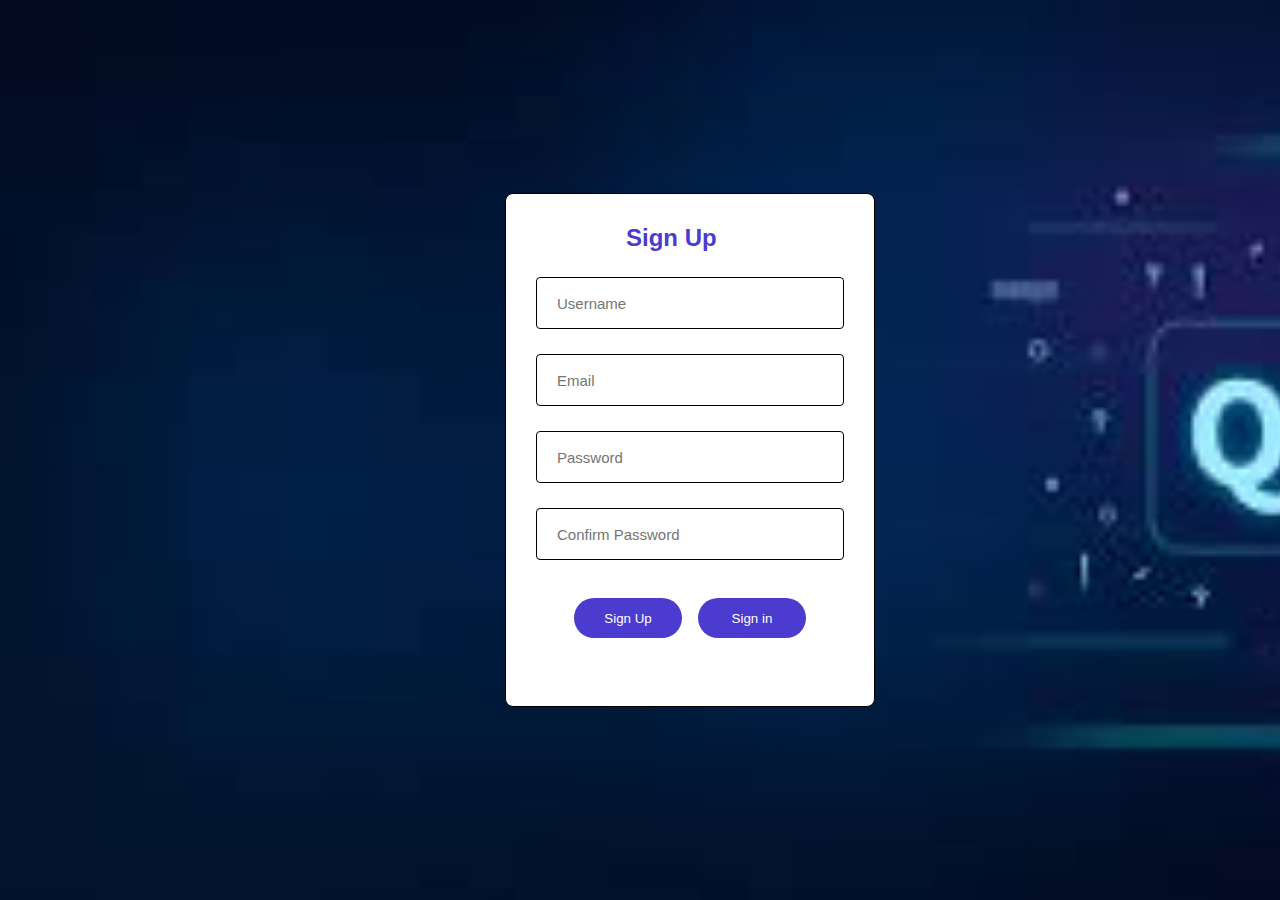
<file: index.html>
<!DOCTYPE html>
<html lang="en">
  <head>
    <meta charset="UTF-8" />
    <meta name="viewport" content="width=device-width, initial-scale=1.0" />
    <title>Document</title>
    <link
      rel="stylesheet"
      href="https://cdnjs.cloudflare.com/ajax/libs/font-awesome/6.5.2/css/all.min.css"
      integrity="sha512-SnH5WK+bZxgPHs44uWIX+LLJAJ9/2PkPKZ5QiAj6Ta86w+fsb2TkcmfRyVX3pBnMFcV7oQPJkl9QevSCWr3W6A=="
      crossorigin="anonymous"
      referrerpolicy="no-referrer"
    />
    <link rel="stylesheet" href="./quiz.css" />
  </head>
  <body>
    <div class="container">
      <div class="main">
        <h2 id="head" class="mainhead">Sign Up</h2>
        <form id="form">
          <div id="ic1" class="input-container">
            <i class="fa fa-user"></i>
            <input
              type="text"
              placeholder="Username"
              id="usrname"
              class="name"
            />
          </div>
          <div id="er1" class="error"></div>

          <div id="ic2" class="input-container">
            <i class="fa fa-envelope"></i>
            <input type="email" placeholder="Email" id="email" class="name" />
          </div>
          <div id="er2" class="error"></div>

          <div id="ic3" class="input-container">
            <i class="fa fa-lock"></i>
            <input
              type="password"
              placeholder="Password"
              id="pswd1"
              class="name"
            />
          </div>
          <div id="er3" class="error"></div>

          <div id="ic4" class="input-container">
            <i class="fa fa-lock"></i>
            <input
              type="password"
              placeholder="Confirm Password"
              id="pswd2"
              class="name"
            />
          </div>
          <div id="er4" class="error"></div>

          <div class="btns">
            <button type="submit" id="btn1">Sign Up</button>
            <button type="submit" id="btn2">Sign in</button>
          </div>
        </form>
      </div>
    </div>

    <script>
      document.getElementById("btn2").onclick = function() {
          document.getElementById("ic1").style.display = "none";
          document.getElementById("ic4").style.display = "none";
          document.getElementById("head").innerText = "Sign In";
          document.getElementById("ic2").style.marginTop = "70px";
          document.getElementById("btn1").style.marginTop = "100px";
          document.getElementById("btn2").style.marginTop = "100px";

          document.querySelectorAll(".error").forEach(function(error) {
              error.style.display = "none";
          });

      };

      document.getElementById("btn1").onclick = function () {
        document.getElementById("ic1").style.display = "block";
        document.getElementById("ic4").style.display = "block";
        document.getElementById("head").innerText = "Sign Up";
        document.getElementById("ic2").style.marginTop = "25px";
        document.getElementById("btn1").style.marginTop = "20px";
        document.getElementById("btn2").style.marginTop = "20px";

        document.querySelectorAll(".error").forEach(function (error) {
          error.innerHTML = "";
        });
      };

      document.getElementById("form").addEventListener("submit", function (e) {
    e.preventDefault();
        let isValid = true;
        let username = document.getElementById("usrname").value;
        let email = document.getElementById("email").value;
        let password1 = document.getElementById("pswd1").value;
        let password2 = document.getElementById("pswd2").value;
        if (document.getElementById("head").innerText === "Sign Up") {

        if (
          !username.includes("@") ||
          username.length <= 5 ||
          !/\d/.test(username)
        ) {
          document.getElementById("er1").innerHTML =
            "<b>* Username must contain @, at least 6 characters, and one number</b>";
          isValid = false;
        }

        if (!/^\w+([\.-]?\w+)*@\w+([\.-]?\w+)*(\.\w{2,3})+$/.test(email)) {
          document.getElementById("er2").innerHTML = "<b>* Invalid email</b>";
          isValid = false;
        }

        if (!/^(?=.*\d)(?=.*[a-z])(?=.*[A-Z]).{6,20}$/.test(password1)) {
          document.getElementById("er3").innerHTML =
            "<b>* Password must be 6-20 characters long and contain at least one number, one lowercase and one uppercase letter</b>";
          isValid = false;
        }

        if (password1 !== password2) {
          document.getElementById("er4").innerHTML =
           
          isValid = false;
        }
        if (isValid) {
          const formdata={username,email}
          localStorage.setItem("formdata",JSON.stringify(formdata))
          window.location.href = 'quiztypes.html';
        }
    }
    else{
        if (!/^\w+([\.-]?\w+)*@\w+([\.-]?\w+)*(\.\w{2,3})+$/.test(email)) {
          document.getElementById("er2").innerHTML = "<b>* Invalid email</b>";
          isValid = false;
        }

        if (!/^(?=.*\d)(?=.*[a-z])(?=.*[A-Z]).{6,20}$/.test(password1)) {
          document.getElementById("er3").innerHTML =
            "<b>* Password must be 6-20 characters long and contain at least one number, one lowercase and one uppercase letter</b>";
          isValid = false;
        }

       
        if (isValid) {
          const formdata={email}
          localStorage.setItem("formdata",JSON.stringify(formdata))
          window.location.href = 'quiztypes.html';
        }

    }
      });
      
    
    </script>
  </body>
</html>
</file>
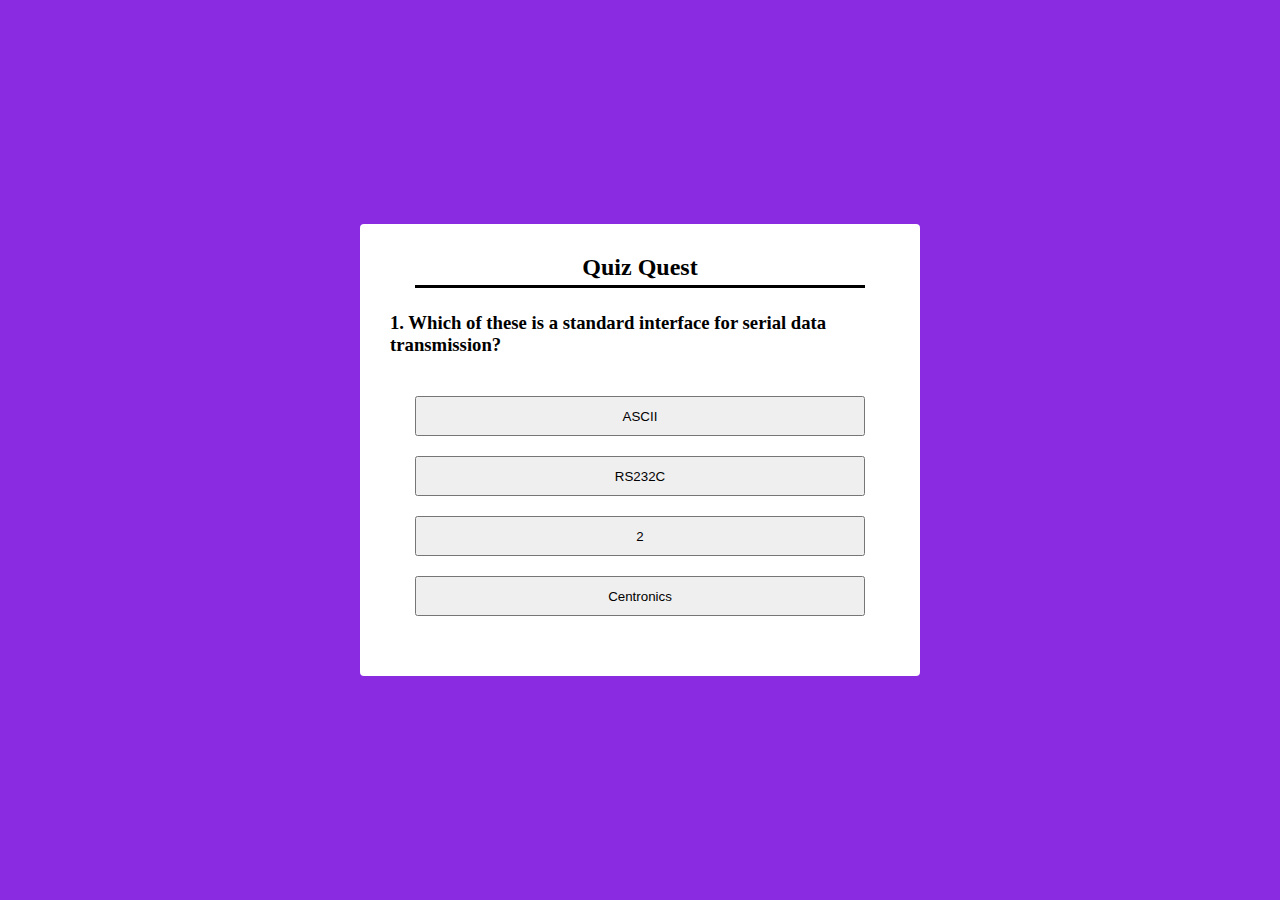
<file: quiz.html>
<!DOCTYPE html>
<html lang="en">
<head>
    <meta charset="UTF-8">
    <meta name="viewport" content="width=device-width, initial-scale=1.0">
    <title>Document</title>
    <link rel="stylesheet" href="./ans.css">
</head>
<body>
 <div class="app">
    <div class="quiz">
      <h2 class="qq">Quiz Quest</h2>
      <div class="line"></div>
      <div class="questions">
        <h3 id="mainque">Questions goes here question goes here question</h3>
        </div>
        <div id="answersButton">
            <button class="btn">Answer1</button>
            <button class="btn">Answer2</button>
            <button class="btn">Answer3</button>
            <button class="btn">Answer4</button>
        </div>
        <h2 id="showScore"></h2>
       <button id="next">Next</button>

     
    </div>
 </div>
<script src="./ans.js"></script>
</body>

</html>
</file>
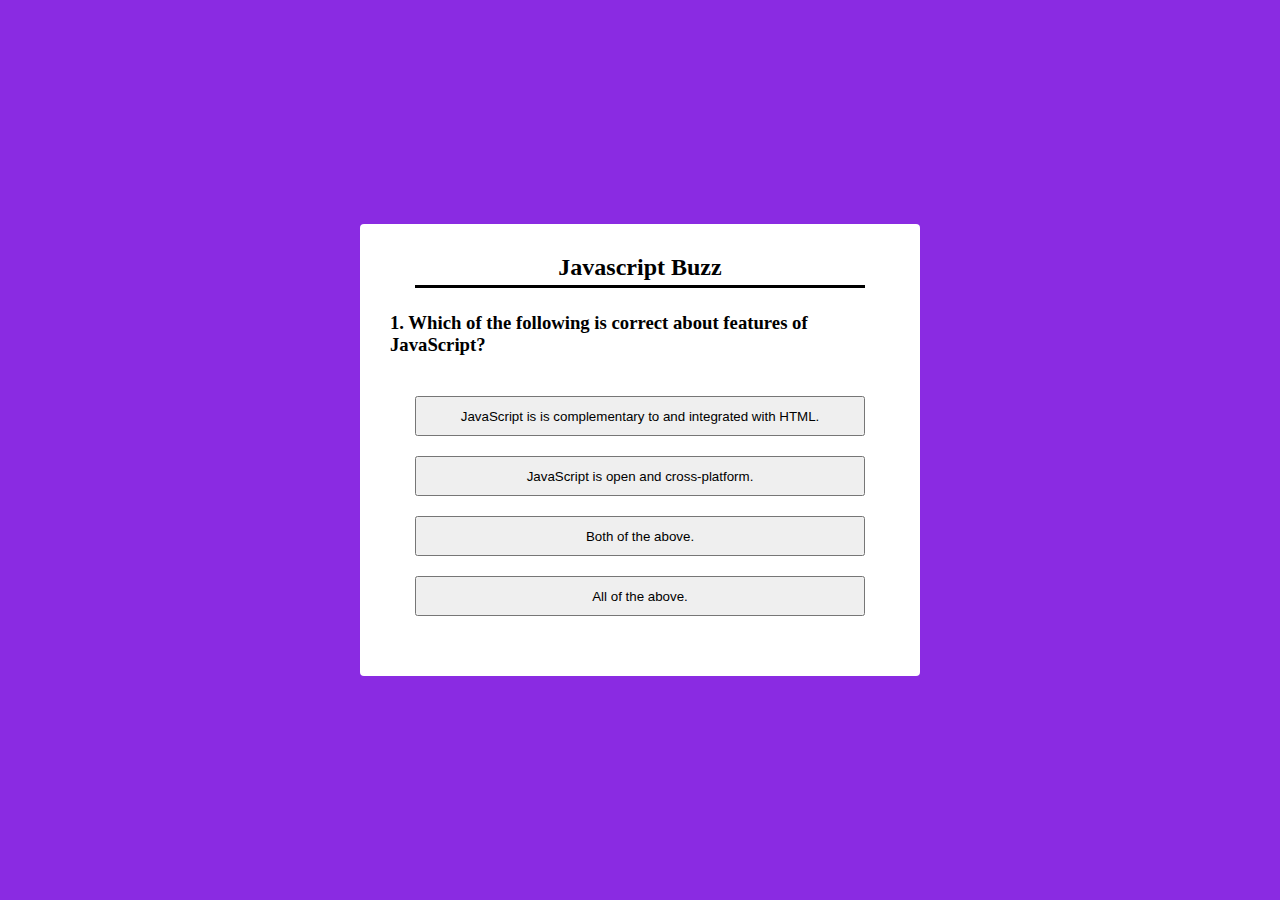
<file: quiz2.html>
<!DOCTYPE html>
<html lang="en">
<head>
    <meta charset="UTF-8">
    <meta name="viewport" content="width=device-width, initial-scale=1.0">
    <title>Document</title>
    <link rel="stylesheet" href="./ans.css">
</head>
<style>

</style>
<body>
 <div class="app">
    <div class="quiz">
      <h2 class="qq">Javascript Buzz</h2>
      <div class="line"></div>
      <div class="questions">
        <h3 id="mainque">Questions goes here question goes here question</h3>
        </div>
        <div id="answersButton">
            <button class="btn">Answer1</button>
            <button class="btn">Answer2</button>
            <button class="btn">Answer3</button>
            <button class="btn">Answer4</button>
        </div>
        <h2 id="showScore"></h2>
       <button id="next">Next</button>

     
    </div>
 </div>
<script src="./ans2.js"></script>
</body>

</html>
</file>
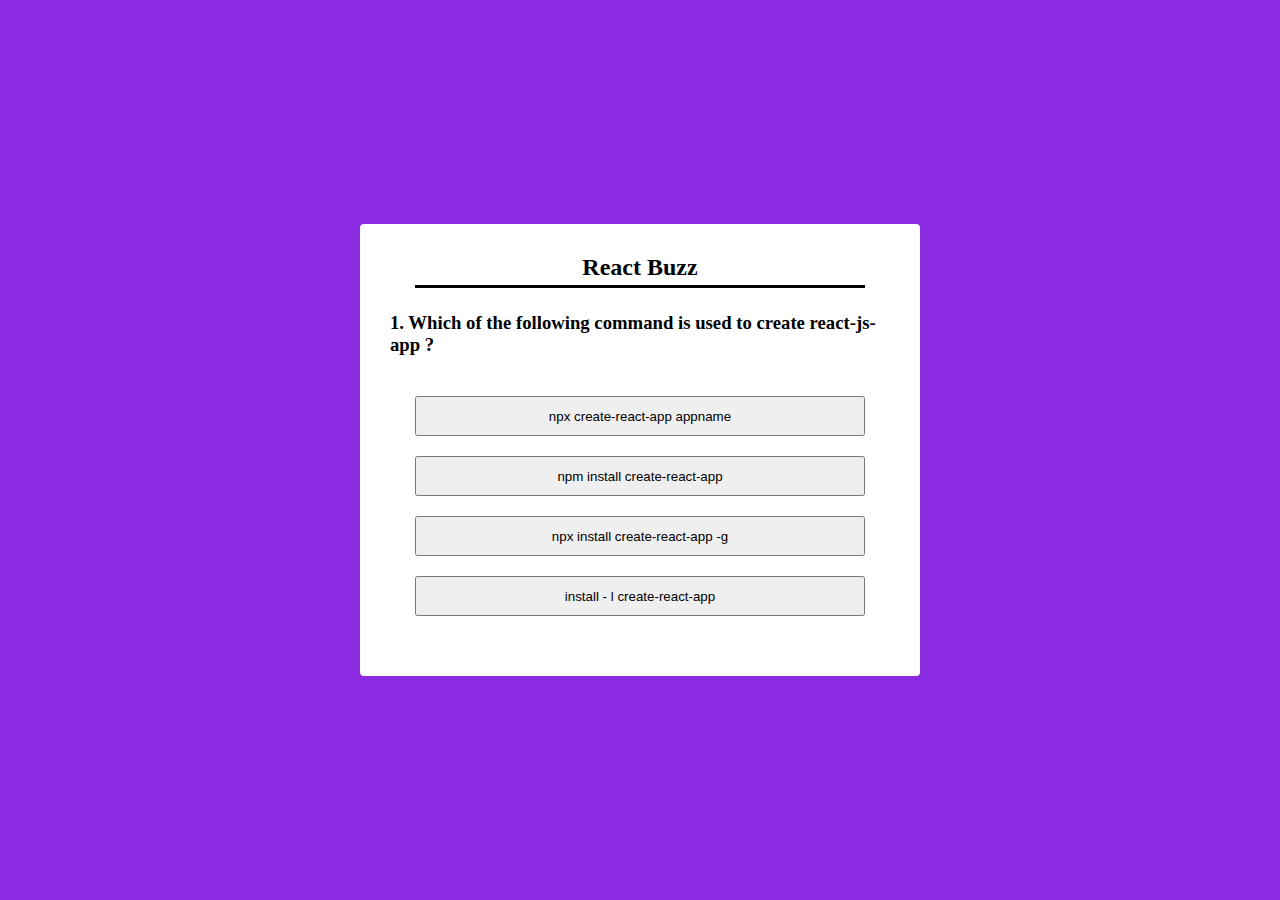
<file: quiz3.html>
<!DOCTYPE html>
<html lang="en">
<head>
    <meta charset="UTF-8">
    <meta name="viewport" content="width=device-width, initial-scale=1.0">
    <title>Document</title>
    <link rel="stylesheet" href="./ans.css">
</head>
<body>
 <div class="app">
    <div class="quiz">
      <h2 class="qq">React Buzz</h2>
      <div class="line"></div>
      <div class="questions">
        <h3 id="mainque">Questions goes here question goes here question</h3>
        </div>
        <div id="answersButton">
            <button class="btn">Answer1</button>
            <button class="btn">Answer2</button>
            <button class="btn">Answer3</button>
            <button class="btn">Answer4</button>
        </div>
        <h2 id="showScore"></h2>
       <button id="next">Next</button>

     
    </div>
 </div>
<script src="./ans3.js"></script>
</body>

</html>
</file>
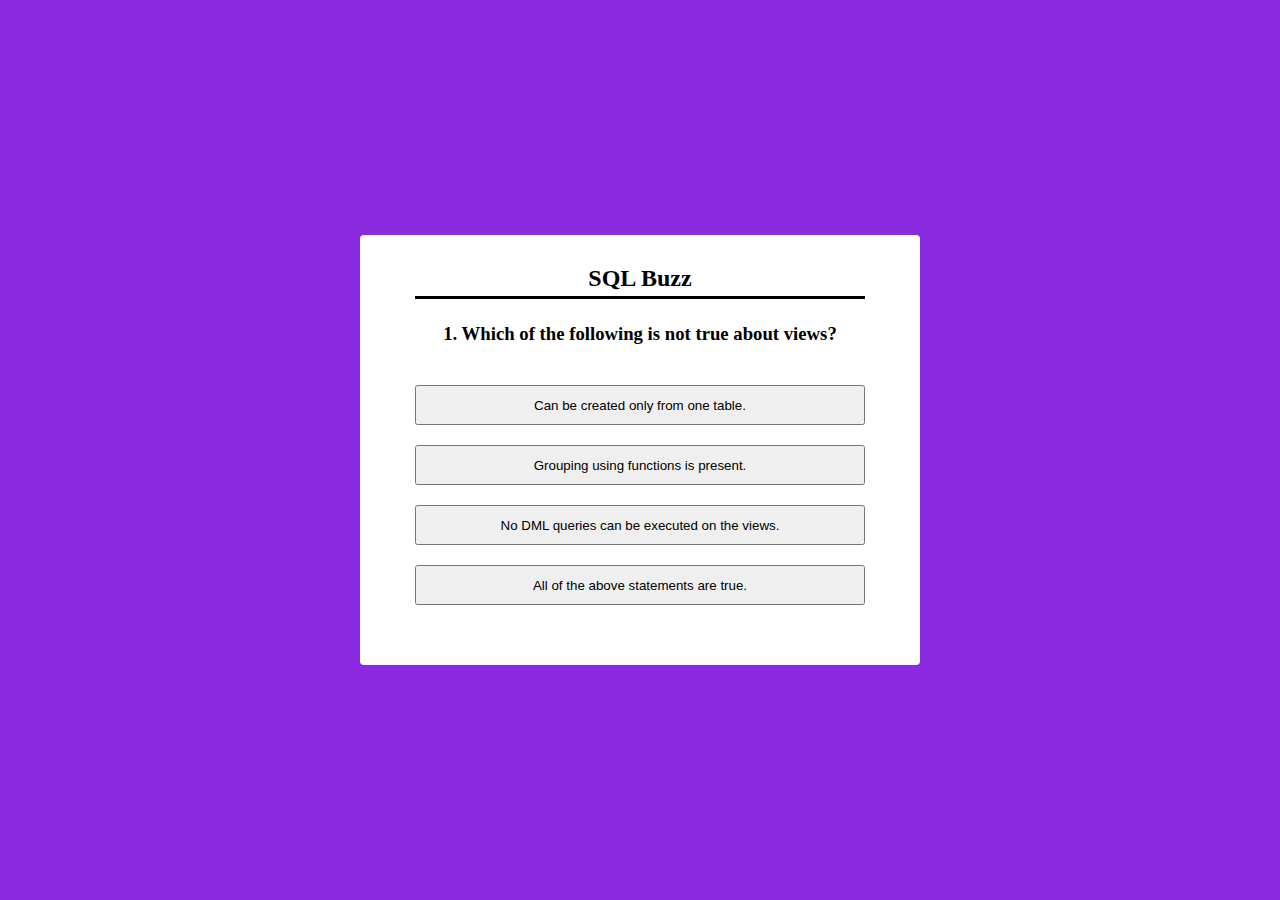
<file: quiz4.html>
<!DOCTYPE html>
<html lang="en">
<head>
    <meta charset="UTF-8">
    <meta name="viewport" content="width=device-width, initial-scale=1.0">
    <title>Document</title>
    <link rel="stylesheet" href="./ans.css">
</head>
<body>
 <div class="app">
    <div class="quiz">
      <h2 class="qq">SQL Buzz</h2>
      <div class="line"></div>
      <div class="questions">
        <h3 id="mainque">Questions goes here question goes here question</h3>
        </div>
        <div id="answersButton">
            <button class="btn">Answer1</button>
            <button class="btn">Answer2</button>
            <button class="btn">Answer3</button>
            <button class="btn">Answer4</button>
        </div>
        <h2 id="showScore"></h2>
       <button id="next">Next</button>

     
    </div>
 </div>
<script src="./ans4.js"></script>
</body>

</html>
</file>
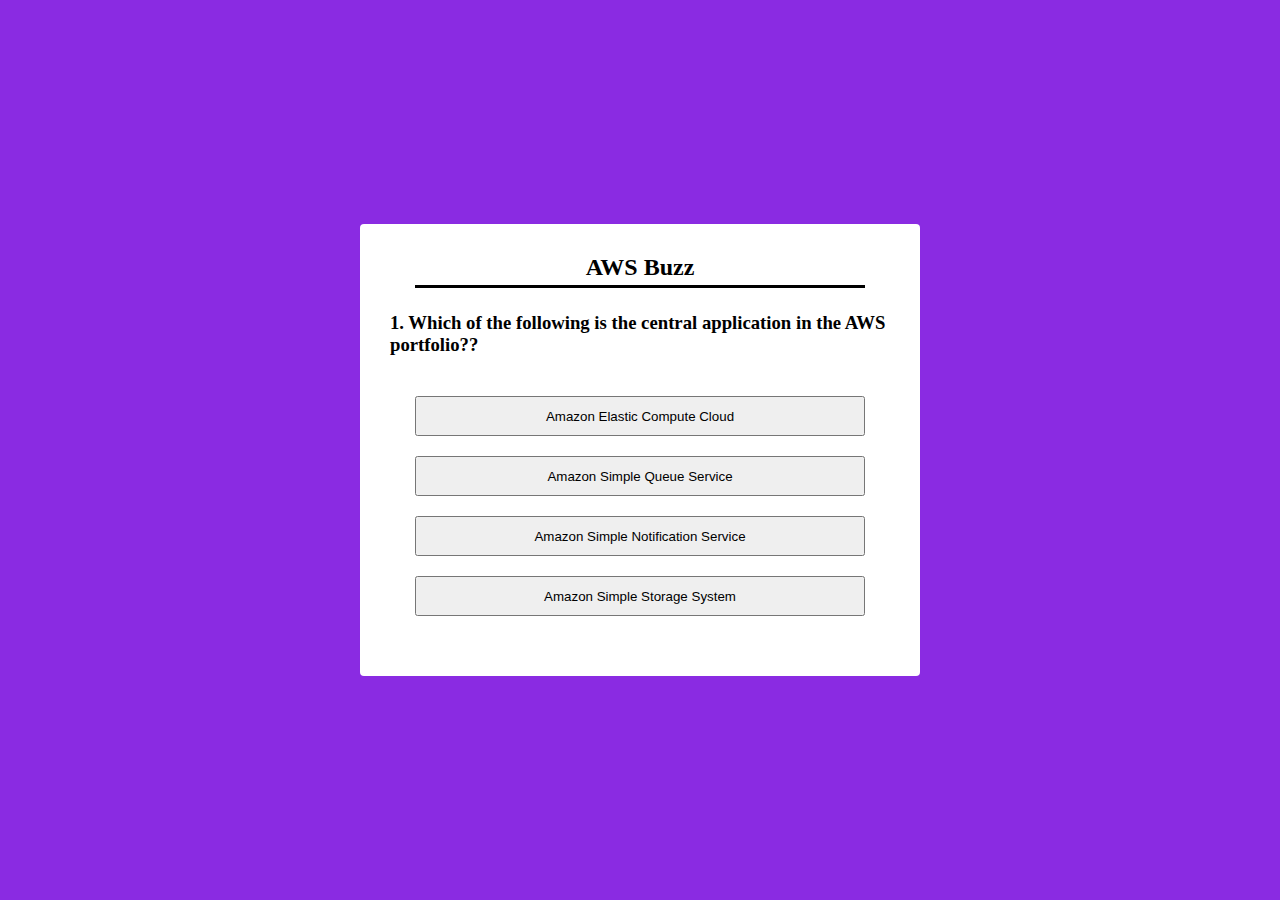
<file: quiz5.html>
<!DOCTYPE html>
<html lang="en">
<head>
    <meta charset="UTF-8">
    <meta name="viewport" content="width=device-width, initial-scale=1.0">
    <title>Document</title>
    <link rel="stylesheet" href="./ans.css">
</head>
<body>
 <div class="app">
    <div class="quiz">
      <h2 class="qq">AWS Buzz</h2>
      <div class="line"></div>
      <div class="questions">
        <h3 id="mainque">Questions goes here question goes here question</h3>
        </div>
        <div id="answersButton">
            <button class="btn">Answer1</button>
            <button class="btn">Answer2</button>
            <button class="btn">Answer3</button>
            <button class="btn">Answer4</button>
        </div>
        <h2 id="showScore"></h2>
       <button id="next">Next</button>
      

     
    </div>
 </div>
<script src="./ans5.js"></script>
</body>

</html>
</file>
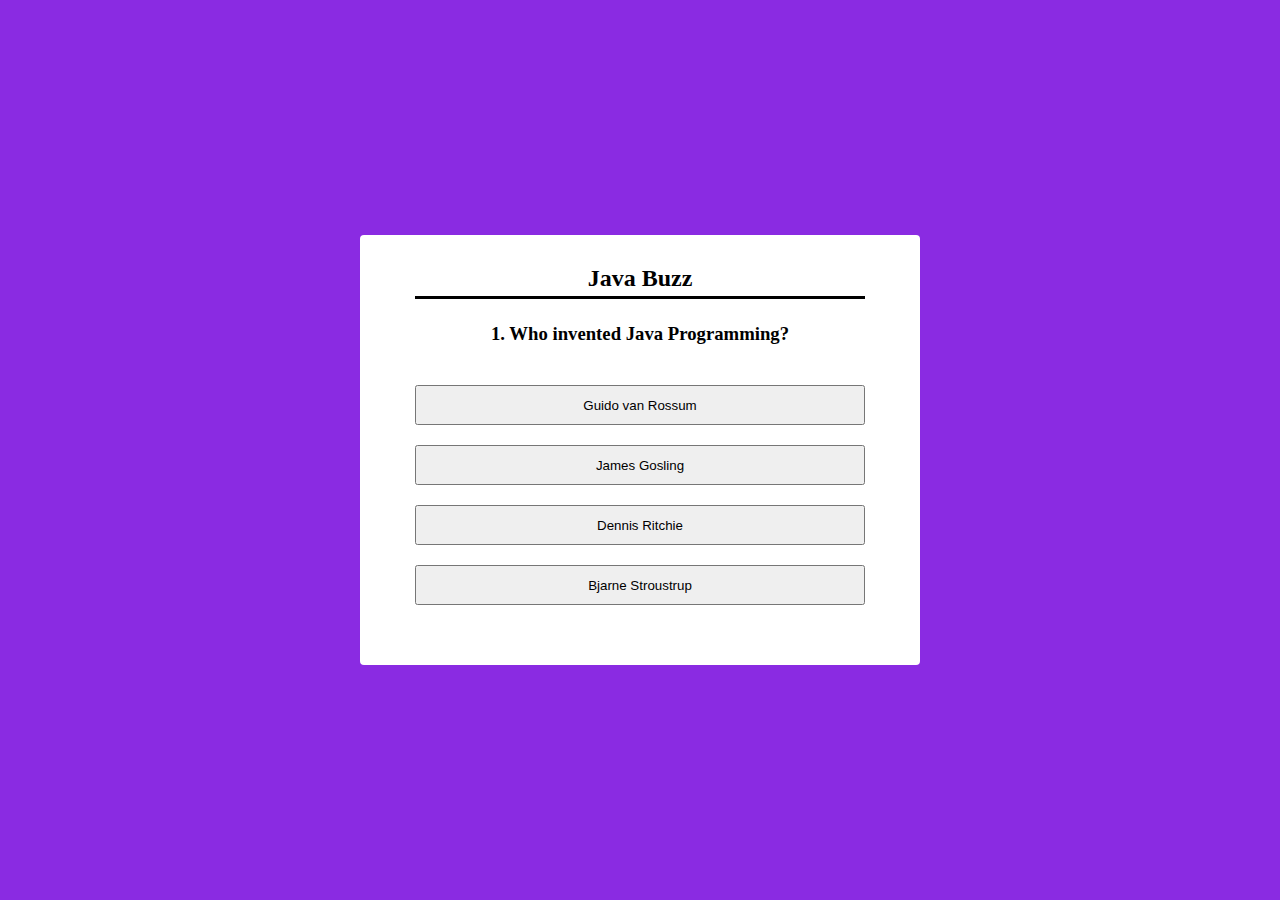
<file: quiz6.html>
<!DOCTYPE html>
<html lang="en">
<head>
    <meta charset="UTF-8">
    <meta name="viewport" content="width=device-width, initial-scale=1.0">
    <title>Document</title>
    <link rel="stylesheet" href="./ans.css">
</head>
<body>
 <div class="app">
    <div class="quiz">
      <h2 class="qq">Java Buzz</h2>
      <div class="line"></div>
      <div class="questions">
        <h3 id="mainque">Questions goes here question goes here question</h3>
        </div>
        <div id="answersButton">
            <button class="btn">Answer1</button>
            <button class="btn">Answer2</button>
            <button class="btn">Answer3</button>
            <button class="btn">Answer4</button>
        </div>
        <h2 id="showScore"></h2>
       <button id="next">Next</button>
      

     
    </div>
 </div>
<script src="./ans6.js"></script>
</body>

</html>
</file>
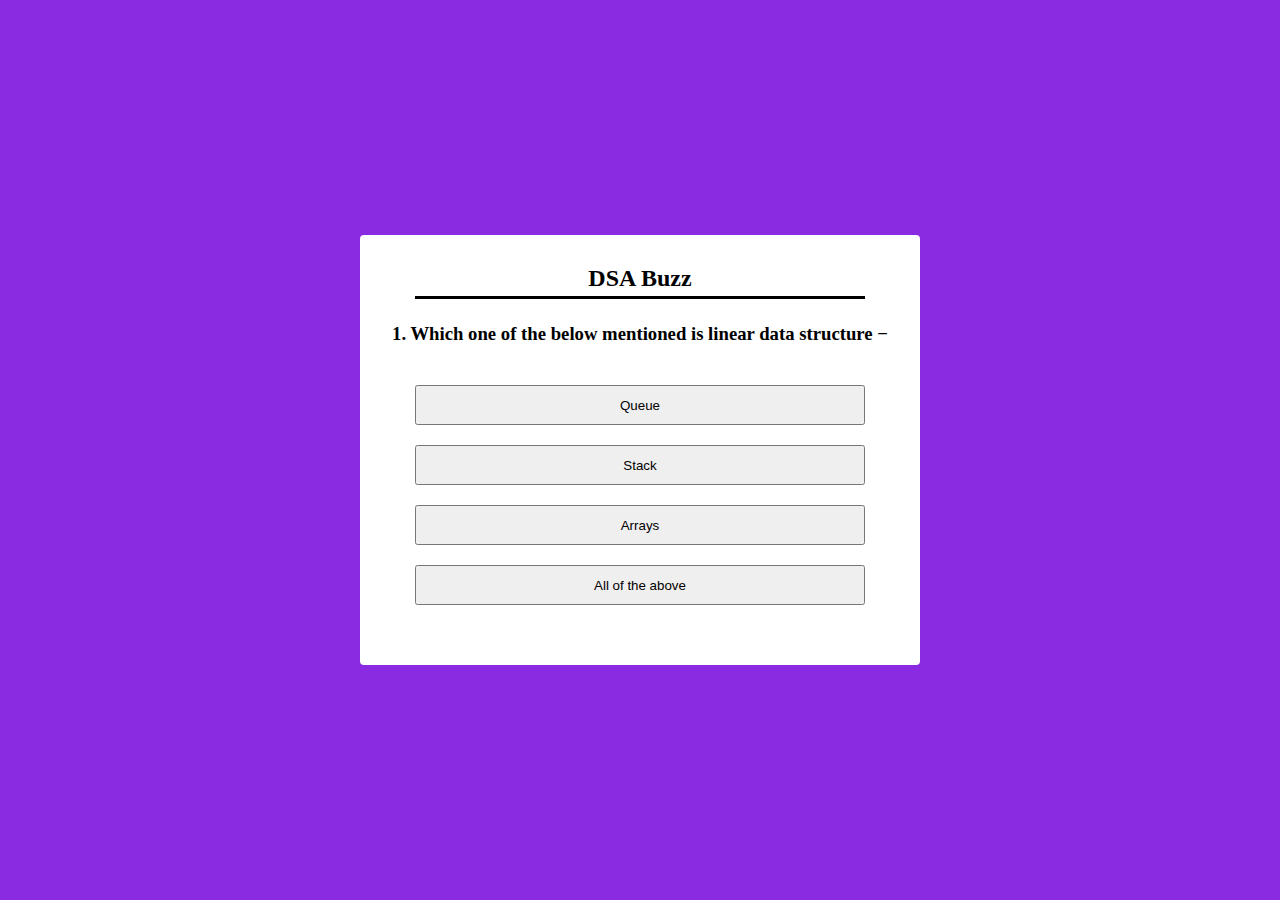
<file: quiz7.html>
<!DOCTYPE html>
<html lang="en">
<head>
    <meta charset="UTF-8">
    <meta name="viewport" content="width=device-width, initial-scale=1.0">
    <title>Document</title>
    <link rel="stylesheet" href="./ans.css">
</head>
<body>
 <div class="app">
    <div class="quiz">
      <h2 class="qq">DSA Buzz</h2>
      <div class="line"></div>
      <div class="questions">
        <h3 id="mainque">Questions goes here question goes here question</h3>
        </div>
        <div id="answersButton">
            <button class="btn">Answer1</button>
            <button class="btn">Answer2</button>
            <button class="btn">Answer3</button>
            <button class="btn">Answer4</button>
        </div>
        <h2 id="showScore"></h2>
       <button id="next">Next</button>
      

     
    </div>
 </div>
<script src="./ans7.js"></script>
</body>

</html>
</file>
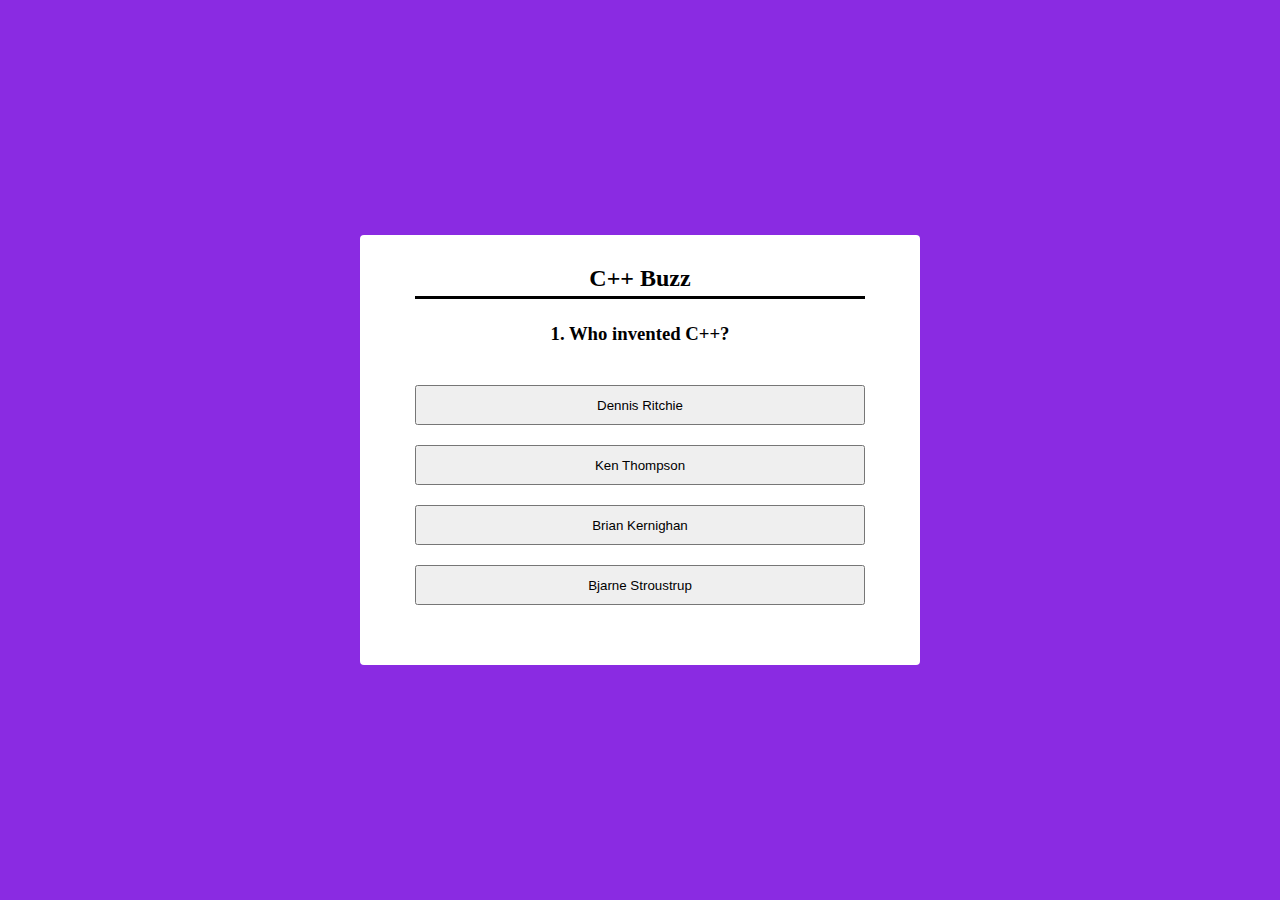
<file: quiz8.html>
<!DOCTYPE html>
<html lang="en">
<head>
    <meta charset="UTF-8">
    <meta name="viewport" content="width=device-width, initial-scale=1.0">
    <title>Document</title>
    <link rel="stylesheet" href="./ans.css">
</head>
<body>
 <div class="app">
    <div class="quiz">
      <h2 class="qq">C++ Buzz</h2>
      <div class="line"></div>
      <div class="questions">
        <h3 id="mainque">Questions goes here question goes here question</h3>
        </div>
        <div id="answersButton">
            <button class="btn">Answer1</button>
            <button class="btn">Answer2</button>
            <button class="btn">Answer3</button>
            <button class="btn">Answer4</button>
        </div>
        <h2 id="showScore"></h2>
       <button id="next">Next</button>
      

     
    </div>
 </div>
<script src="./ans8.js"></script>
</body>

</html>
</file>
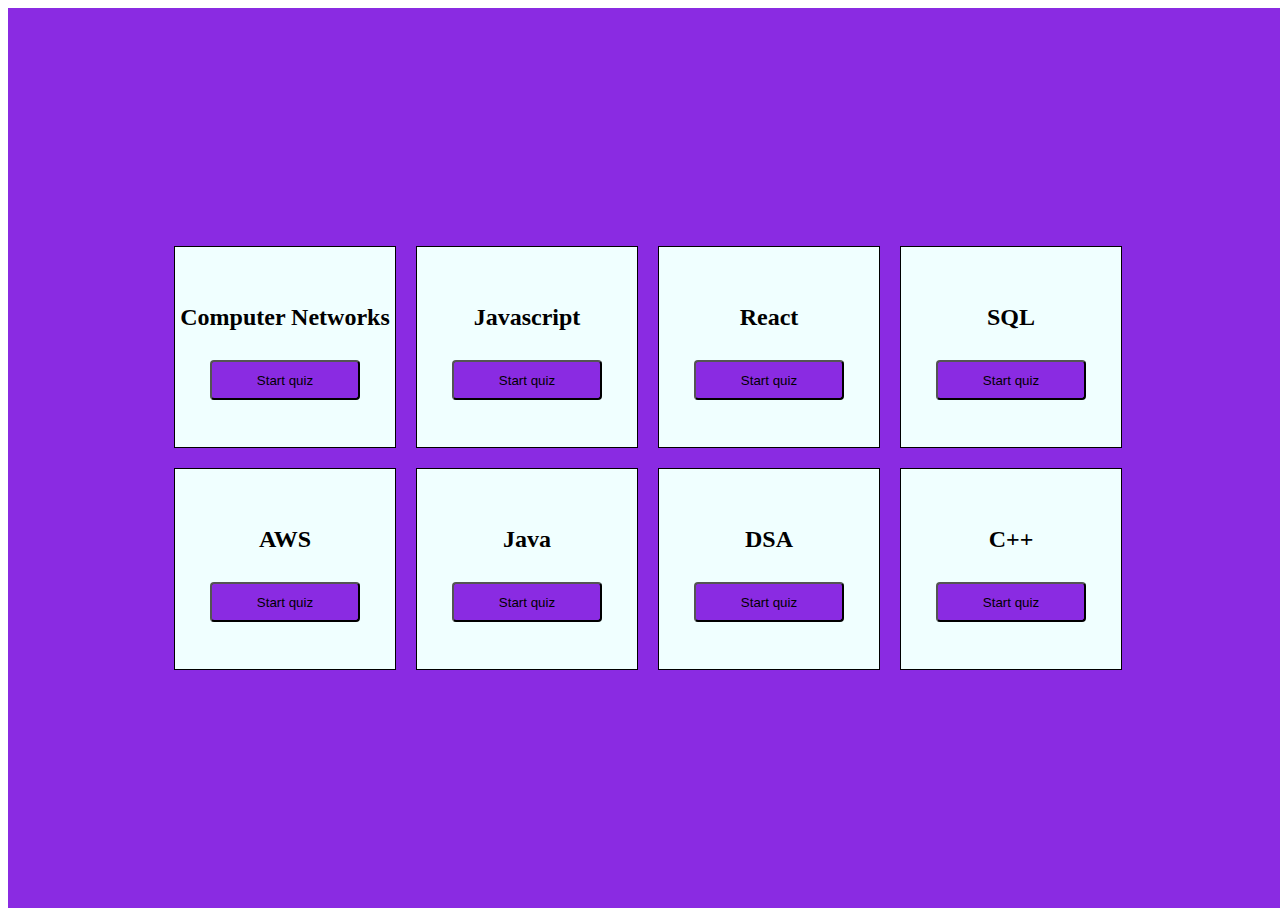
<file: quiztypes.html>
<!DOCTYPE html>
<html lang="en">
<head>
    <meta charset="UTF-8">
    <meta name="viewport" content="width=device-width, initial-scale=1.0">
    <title>Document</title>
</head>
<style>
.main{
    height:100vh;
    width:100vw;
    display:flex;
    justify-content:center;
    align-items:center;
    background-color:blueviolet;
    
  
}
.inner{
    display:grid;
     grid-template-columns: repeat(4, 2fr);;
    grid-template-rows: auto;
    row-gap: 20px;
    column-gap: 20px;
}
.grids{
    height:200px;
    width:220px;
    background-color:azure;
    border:1px solid black;
    display:flex;
    justify-content:center;
    align-items:center;
    flex-direction:column;
}
/* .grids:hover{
    height:210px;
    width:210px;
} */
.btn{
    margin:10px;
    background-color:blueviolet;
    height:40px;
    width:150px;
    border-radius:4px;
    outline:none;

}
.btn:hover{
    background-color:white;
    

}
</style>
<body>
    <div class="main">
        <div class="inner">
            <div class="grids">
                <h2>Computer Networks</h2>
                <button class="btn" id="first">Start quiz</button>
            </div>
            <div class="grids">
                <h2>Javascript</h2>
                <button class="btn" id="second">Start quiz</button>
            </div>
            <div class="grids">
                <h2>React</h2>
                <button class="btn" id="third">Start quiz</button>
            </div>
            <div class="grids">
                <h2>SQL</h2>
                <button class="btn" id="four">Start quiz</button>
            </div>
            <div class="grids">
                <h2>AWS</h2>
                <button class="btn" id="five">Start quiz</button>
            </div>
            <div class="grids">
                <h2>Java</h2>
                <button class="btn" id="six">Start quiz</button>
            </div>
            <div class="grids">
                <h2>DSA</h2>
                <button class="btn" id="seven">Start quiz</button>
            </div>
            <div class="grids">
                <h2>C++</h2>
                <button class="btn" id="eight">Start quiz</button>
            </div>
           
        </div>
    </div>
</body>
<script>
    document.getElementById("first").addEventListener("click",function()
{
    window.location.href="quiz.html";
})
document.getElementById("second").addEventListener("click",function()
{
    window.location.href="quiz2.html";
})
document.getElementById("third").addEventListener("click",function()
{
    window.location.href="quiz3.html";
})
document.getElementById("four").addEventListener("click",function()
{
    window.location.href="quiz4.html";
})
document.getElementById("five").addEventListener("click",function()
{
    window.location.href="quiz5.html";
})
document.getElementById("six").addEventListener("click",function()
{
    window.location.href="quiz6.html";
})
document.getElementById("seven").addEventListener("click",function()
{
    window.location.href="quiz7.html";
})
document.getElementById("eight").addEventListener("click",function()
{
    window.location.href="quiz8.html";
})
</script>
</html>
</file>
<file: quiz.css>
* {
    margin: 0;
    padding: 0;
    box-sizing: border-box;
    font-family: 'Poppins', sans-serif;
}

.container {
    width: 100vw;
    height: 100vh;
    background-image: url("./download (1).jpeg");
    background-size: cover;
    display: flex;
    align-items: center;
}

.main {
    width: 370px;
    border: 1px solid black;
    background-color: #ffffff;
    margin-left: 100px;
    border-radius: 8px;
    padding: 30px;
}

.mainhead {
    color: #4C3BCF;
    margin-left: 90px;
}

.name {
    height: 40px;
    width: 260px;
    padding: 10px;
    border-radius: 4px;
    border: none;
    margin-left: 5px;
    outline: none;
    font-size: 15px;
}

.btns {
    display: flex;
    margin: 30px;
}

#btn1, #btn2 {
    height: 40px;
    width: 130px;
    margin: 8px;
    background-color: #4C3BCF;
    border-radius: 20px;
    color: white;
    border: 0;
    outline: 0;
    cursor: pointer;
}

.input-container {
    display: flex;
    flex-direction: row;
    padding: 5px;
    margin-top: 25px;
    border: 1px solid black;
    border-radius: 4px;
}

i {
    margin-top: 13px;
}

#er1, #er2, #er3, #er4 {
    color: red;
    font-size: 13px;
}
/* mobile devices */
@media (max-width: 600px) {
    .container {
        flex-direction: column;
        align-items: center;
        justify-content: center;
    }

    .main {
        width: 80%;
        margin-left: 0;
        padding: 20px;
    }

    .mainhead {
        margin-left: 0;
        text-align: center;
    }

    .name {
        width: 100%;
    }

    .btns {
        flex-direction: column;
        align-items: center;
    }

    #btn1, #btn2 {
        width: 100%;
        margin: 10px 0;
    }
}

/* Tablets */
@media (max-width: 768px) {
    .container {
        flex-direction: column;
        align-items: center;
        justify-content: center;
    }

    .main {
        width: 80%;
        margin-left: 0;
        padding: 25px;
    }

    .mainhead {
        margin-left: 0;
        text-align: center;
    }

    .name {
        width: 100%;
    }

    .btns {
        flex-direction: row;
        align-items: center;
    }

    #btn1, #btn2 {
      
        
        margin: 10px 5px;
    }
}

/* Desktops */
@media (min-width: 769px) {
    .container {
        flex-direction: row;
        align-items: center;
        justify-content: center;
    }

    .main {
        width: 370px;
        margin-left: 100px;
        padding: 30px;
    }

    .mainhead {
        margin-left: 90px;
    }

    .name {
        width: 260px;
    }

    .btns {
        flex-direction: row;
        align-items: center;
    }

    #btn1, #btn2 {
        width: 130px;
        margin: 8px;
    }
}
</file>
<file: ans.css>
*{
    margin:0;
    padding:0;
}
.app{
    width:100vw;
    height:100vh;
    background-color:blueviolet;
    display:flex;
    justify-content:center;
    align-items:center;
}
.quiz{
    width:500px;
    background-color:white;
  
    border-radius:4px;
    padding:30px;
    display:flex;
    flex-direction:column;
    align-items:center;
    

}
.line{
    border-bottom: 3px solid black;
    width:450px;
    margin:4px;
}

.btn{
    width:450px;
    height:40px;
    margin:10px;
    cursor:pointer;
 
}
#answersButton{
    margin:20px;
    
}
#mainque{
    margin-top:20px;
    margin-bottom:10px;
}

 .btn:hover{
    background-color:blueviolet;
    color:white;
    font-size:20px;
 }
.btn2{
    width:450px;
    height:40px;
    margin:10px;
    
  
}
#next{
    width:80px;
    height:40px;
    border-radius:4px;
    cursor:pointer;
    display:none;
   
}
#next:hover{
    background-color:blueviolet;
    color:white;
    font-size:20px;
}
.correct{
    background-color:green;
    color:white;
}
.incorrect{
    background-color:red;
    color:white;
}
</file>
